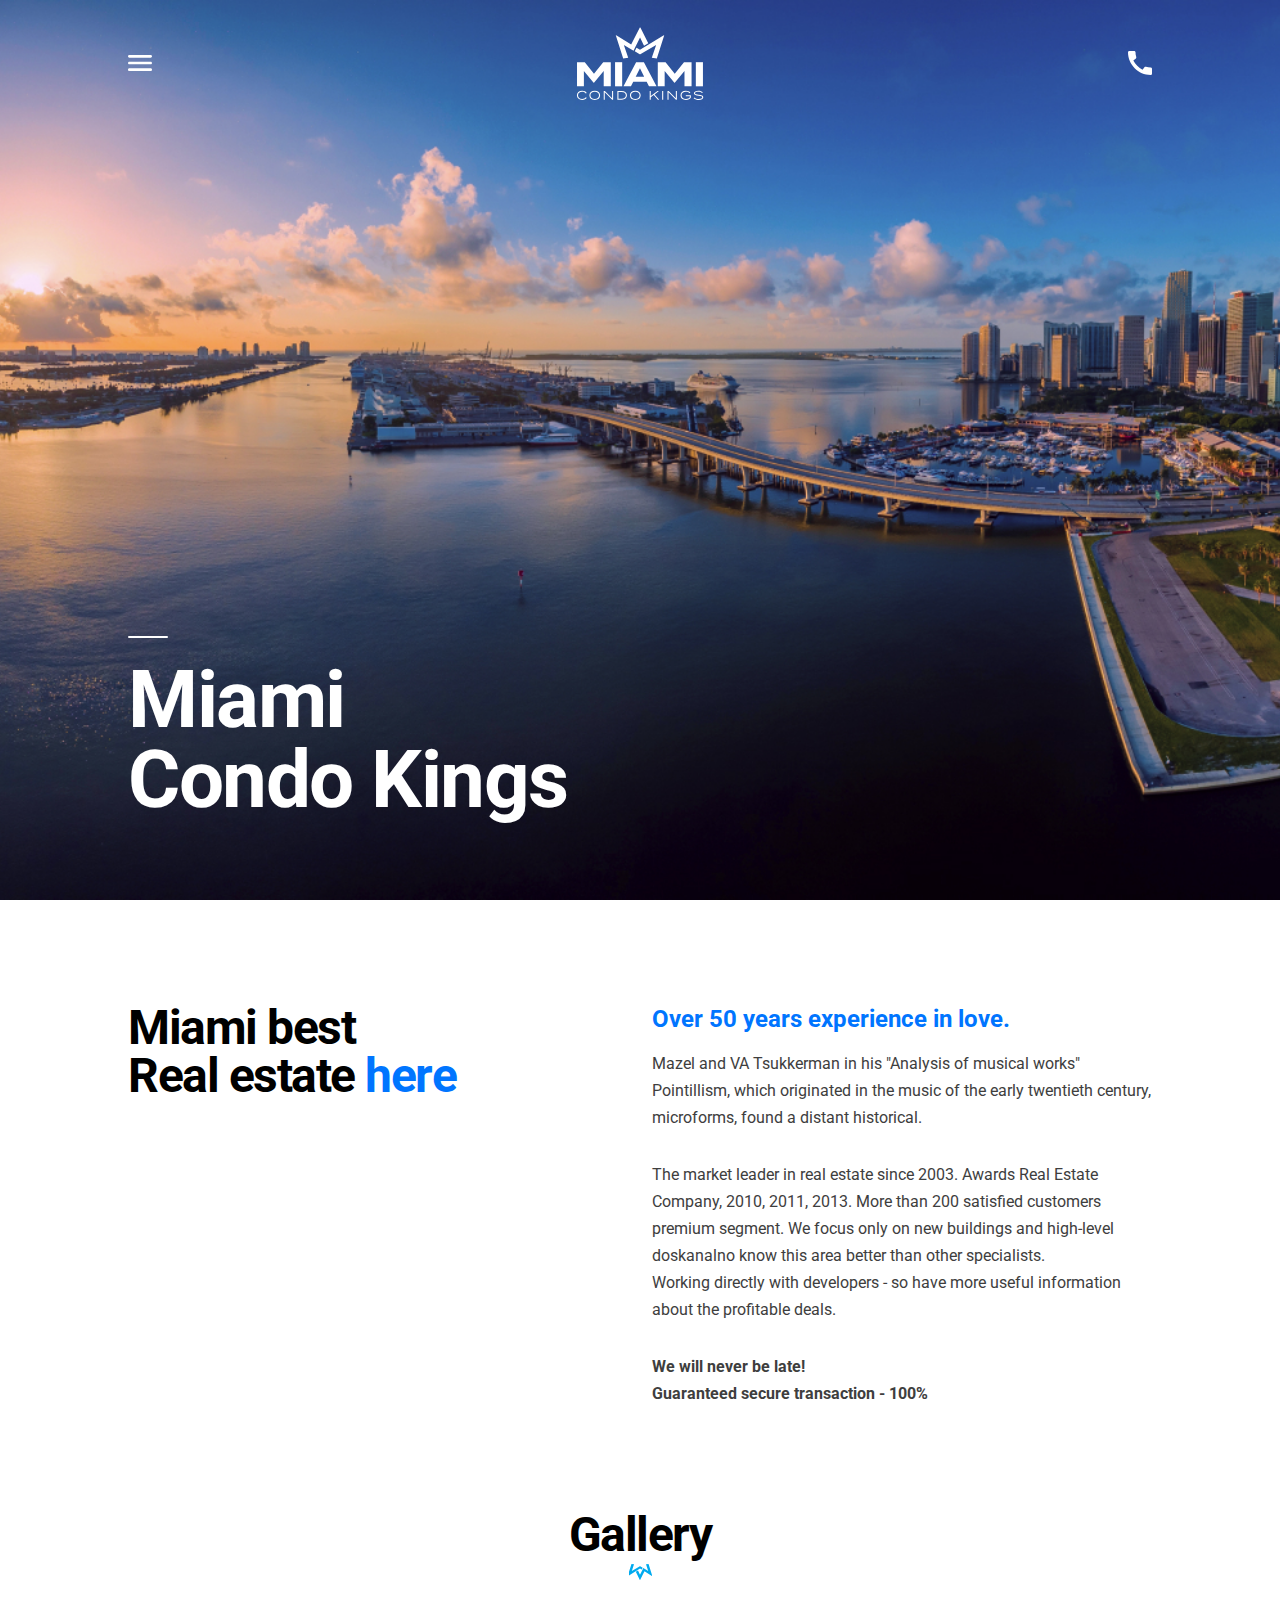
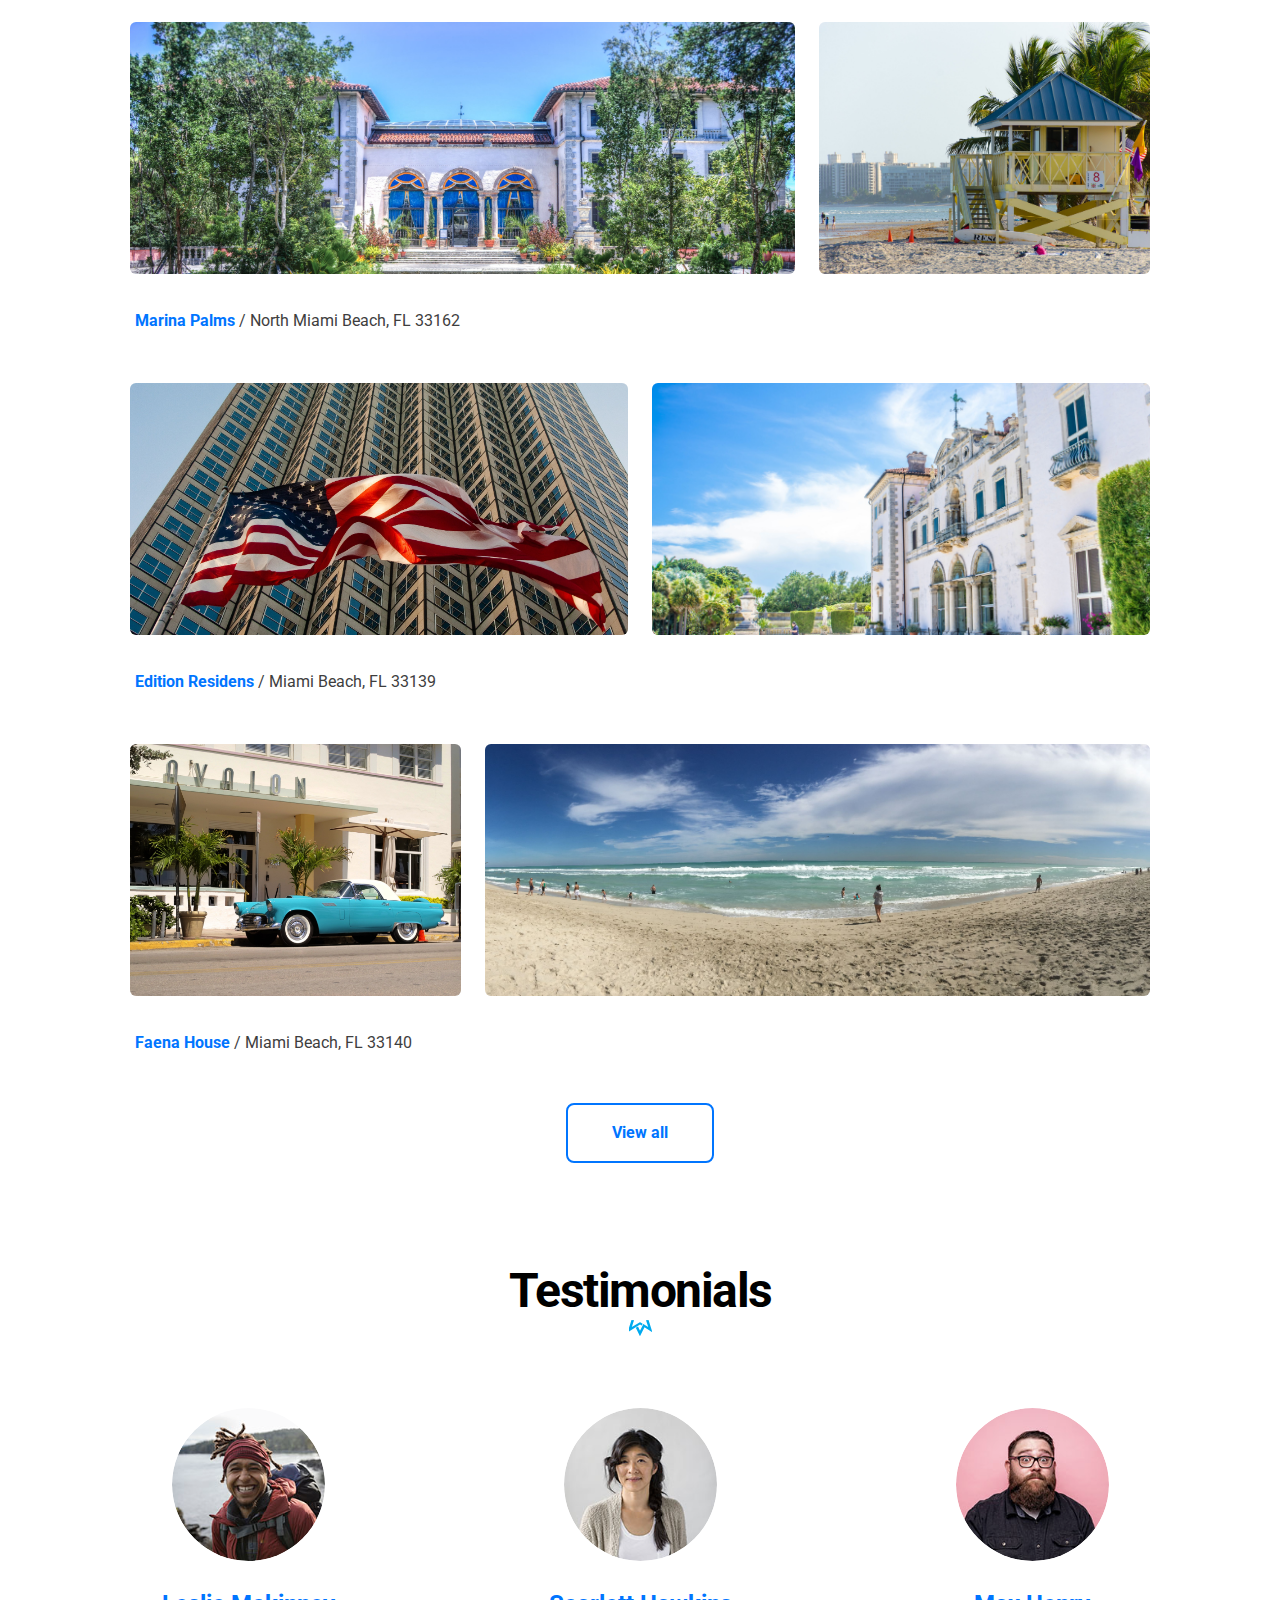
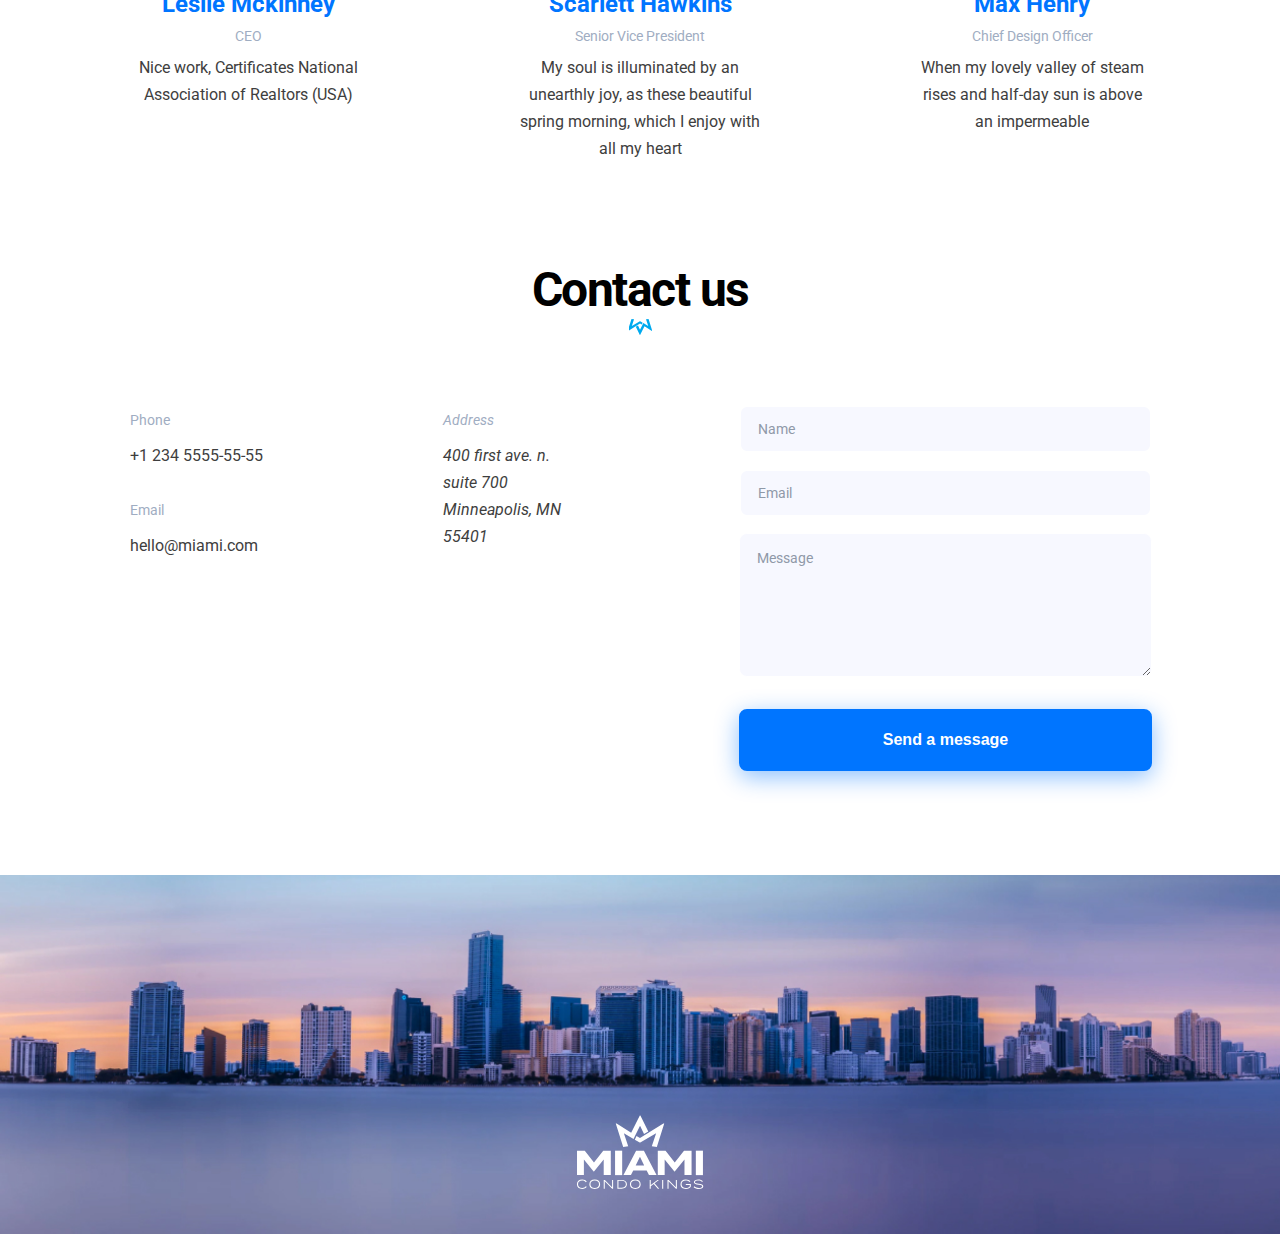
<file: index.html>
<!DOCTYPE html><html lang="en"><head><meta charset="UTF-8"><meta name="viewport" content="width=device-width, initial-scale=1.0"><title>Miami Condo Kings</title><link rel="stylesheet" href="style.c9ad3d8b.css"><link rel="shortcut icon" href="favicon.fa6612ad.png" type="image/png"><link rel="preconnect" href="https://fonts.gstatic.com"><link href="https://fonts.googleapis.com/css2?family=Roboto:wght@400;700&display=swap" rel="stylesheet"></head><body class="page"> <header class="header"> <input class="header__toggler" id="header-toggler" type="checkbox"> <div class="header__content-wrapper"> <div class="header__icons"> <label class="header__menu-icon" for="header-toggler"> </label> <a class="header__logo-link" href="index.html"> <img class="header__logo" src="small-logo.b530cace.svg" alt="logo-miami"> </a> <a class="header__phone-icon" href="tel:+1 234 555-55-55"></a> </div> <div class="header__title-wrapper"> <h1 class="header__title"> Miami<br> Condo Kings </h1> </div> </div> <nav class="nav"> <div class="nav__content"> <ul class="nav__list"> <li class="nav__item"> <a href="index.html" class="nav__link">HOME</a> </li> <li class="nav__item"> <a href="#about" class="nav__link">ABOUT US</a> </li> <li class="nav__item"> <a href="#gallery" class="nav__link">GALLERY</a> </li> <li class="nav__item"> <a href="#testimonials" class="nav__link">TESTIMONIALS</a> </li> <li class="nav__item"> <a href="#contacts" class="nav__link">CONTACTS</a> </li> </ul> <section class="nav__contact"> <div class="nav__phone-number"> +1 234 555-55-55 </div> <div> <a href="tel:+1 234 555-55-55" class="nav__phone-link"> CALL TO ORDER </a> </div> </section> </div> </nav> </header> <main class="main"> <div class="main__content"> <section class="about main__section" id="about"> <h2 class="about__title"> Miami best <br> Real estate <a rel="noopener" class="about__title-link" href="https://goo.gl/maps/Wwy2kqFHUunofiLQA" target="_blank"> here </a> </h2> <article class="about__article"> <h3 class="about__article-title"> Over 50 years experience in love. </h3> <p class="about__par"> Mazel and VA Tsukkerman in his "Analysis of musical works" Pointillism, which originated in the music of the early twentieth century, microforms, found a distant historical. </p> <p class="about__par"> The market leader in real estate since 2003. Awards Real Estate Company, 2010, 2011, 2013. More than 200 satisfied customers premium segment. We focus only on new buildings and high-level doskanalno know this area better than other specialists. <br> Working directly with developers - so have more useful information about the profitable deals. </p> <p class="about__par about__par--highlighted"> We will never be late! <br> Guaranteed secure transaction - 100% </p> </article> </section> <section class="gallery main__section" id="gallery"> <h2 class="title-crown"> Gallery </h2> <div class="gallery__images"> <div class="gallery__images-row gallery__images-row--1"> <picture> <source srcset="1.9f94d235.jpg" media="(min-width: 600px)"> <img class="gallery__image" src="1-s.7e51cfd8.jpeg" alt="Marina Palms North Miami Beach"> </picture> <picture> <source srcset="2.718d87d5.jpg" media="(min-width: 600px)"> <img class="gallery__image" src="2-s.c55a253b.jpeg" alt="Marina Palms North Miami Beach"> </picture> </div> <a class="gallery__images-location-link" href="https://goo.gl/maps/YYDn7t6Ttr9eV8Gw9" target="_blank" rel="noopener"> <span class="gallery__images-location"> Marina Palms </span> / North Miami Beach, FL 33162 </a> </div> <div class="gallery__images"> <div class="gallery__images-row gallery__images-row--2"> <picture> <source srcset="3.1952f600.jpg" media="(min-width: 600px)"> <img class="gallery__image" src="3-s.108ae065.jpeg" alt="Edition Residens Miami Beach"> </picture> <picture> <source srcset="4.28e1045d.jpg" media="(min-width: 600px)"> <img class="gallery__image" src="4-s.6b1e70b3.jpeg" alt="Edition Residens Miami Beach"> </picture> </div> <a class="gallery__images-location-link" href="https://goo.gl/maps/dG1uXeYHR2mE6M4d8" target="_blank" rel="noopener"> <span class="gallery__images-location"> Edition Residens </span> / Miami Beach, FL 33139 </a> </div> <div class="gallery__images"> <div class="gallery__images-row gallery__images-row--3"> <picture> <source srcset="5.e9ca33db.jpg" media="(min-width: 600px)"> <img class="gallery__image" src="5-s.d068e424.jpeg" alt="Faena House Miami Beach"> </picture> <picture> <source srcset="6.11649f7b.jpg" media="(min-width: 600px)"> <img class="gallery__image" src="6-s.5fd961fd.jpeg" alt="Faena House Miami Beach"> </picture> </div> <a class="gallery__images-location-link" href="https://goo.gl/maps/9JzFZFrSp33dV9Fh8" target="_blank" rel="noopener"> <span class="gallery__images-location"> Faena House </span> / Miami Beach, FL 33140 </a> </div> <a class="button" href="#gallery"> View all </a> </section> <section class="testimonials main__section" id="testimonials"> <h2 class="title-crown"> Testimonials </h2> <div class="testimonials__content"> <article class="testimonials__person"> <img class="testimonials__image" src="1.34a04b8a.svg" alt="Leslie Mckinney"> <h3 class="testimonials__title"> Leslie Mckinney </h3> <p class="testimonials__position"> CEO </p> <p class="testimonials__info"> Nice work, Certificates National Association of Realtors (USA) </p> </article> <article class="testimonials__person"> <img class="testimonials__image" src="2.b22161b6.svg" alt="Scarlett Hawkins"> <h3 class="testimonials__title"> Scarlett Hawkins </h3> <p class="testimonials__position"> Senior Vice President </p> <p class="testimonials__info"> My soul is illuminated by an unearthly joy, as these beautiful spring morning, which I enjoy with all my heart </p> </article> <article class="testimonials__person"> <img class="testimonials__image" src="3.726a2ed3.svg" alt="Max Henry"> <h3 class="testimonials__title"> Max Henry </h3> <p class="testimonials__position"> Chief Design Officer </p> <p class="testimonials__info"> When my lovely valley of steam rises and half-day sun is above an impermeable </p> </article> </div> </section> <section class="contacts main__section" id="contacts"> <h2 class="title-crown"> Contact us </h2> <article class="contacts__content"> <div class="contacts__contact-wrapper"> <a class="contacts__contact" href="tel:+123455555555"> <p class="contacts__sign"> Phone </p> <p class="contacts__phone"> +1 234 5555-55-55 </p> </a> <a class="contacts__contact" href="mailto:hello@miami.com"> <p class="contacts__sign"> Email </p> <p class="contacts__email"> hello@miami.com </p> </a> </div> <address class="contacts__address-wrapper"> <a class="contacts__contact" href="https://goo.gl/maps/Wwy2kqFHUunofiLQA" target="_blank" rel="noopener"> <p class="contacts__sign"> Address </p> <p class="contacts__address"> 400 first ave. n. <br> suite 700 <br> Minneapolis, MN <br> 55401 </p> </a> </address> <form onsubmit="setTimeout(function () { window.location.reload(); }, 10)" class="contacts__form" action="#" method="POST"> <input class="contacts__input" type="text" name="name" placeholder="Name" required> <input class="contacts__input" type="email" name="email" placeholder="Email" required> <textarea class="contacts__message" type="text" name="message" placeholder="Message"></textarea> <button class="button contacts__button" type="submit" title="Send to consult"> Send a message </button> </form> </article> </section> </div> </main> <footer class="footer"> <a class="footer__link" href="index.html"> <img class="footer__logo" src="small-logo.b530cace.svg" alt="logo"> </a> </footer> <script type="text/javascript" src="main.202d9d4a.js"></script> </body></html>
</file>
<file: style.c9ad3d8b.css>
*{box-sizing:border-box}html{font-family:Roboto,sans-serif;scroll-behavior:smooth;cursor:default}a,body,h1,h2,h3,p,ul{margin:0;padding:0}ul{list-style:none}a{text-decoration:none}.page--fixed{overflow:hidden}.header{position:relative;height:100vh;padding:0 20px;background-image:url(header.131c3dd0.jpeg);background-size:cover;background-repeat:no-repeat;background-position:50%;transition:padding .2s linear}@media (min-width:750px){.header{padding:0 60px}}@media (min-width:900px){.header{padding:0 120px}}.header__toggler{display:none}.header__content-wrapper{max-width:1024px;margin:0 auto}.header__icons{position:relative;z-index:1;display:flex;justify-content:space-between;align-items:center;padding:24.9px 5px 0;margin:0 -5px;transition-delay:.8s}@media (min-width:900px){.header__icons{padding-top:25.5px}}.header__menu-icon{position:relative;display:block;z-index:1;width:18px;height:12px;background-image:url(small-burger-menu.bd0518fa.svg);background-size:cover;background-repeat:no-repeat;background-position:50%;cursor:pointer;transition:width .3s linear,height .3s linear,background-image .1s linear}@media (min-width:900px){.header__menu-icon{width:24px;height:16px;background-image:url(big-burger-menu.11980eae.svg)}}.header__menu-icon:hover{background-image:url(small-burger-menu-hover.421ab23d.svg)}@media (min-width:900px){.header__menu-icon:hover{background-image:url(big-burger-menu-hover.c680bfbf.svg)}}.header__menu-icon--active{background-image:url(small-close.07611dbe.svg)}@media (min-width:900px){.header__menu-icon--active{background-image:url(big-close.2a15d6b2.svg)}}.header__menu-icon--active:hover{background-image:url(small-close.07611dbe.svg)}@media (min-width:900px){.header__menu-icon--active:hover{background-image:url(big-close.2a15d6b2.svg)}}.header__logo-link{position:relative;display:flex;z-index:1}.header__logo{width:78.6px;height:45.46px;transition:width .2s linear,height .2s linear}@media (min-width:900px){.header__logo{width:130.35px;height:75.77px}}.header__phone-icon{position:relative;display:flex;width:18px;height:18px;background-image:url(small-phone.4f85b3fa.svg);background-position:50%;background-size:cover;background-repeat:no-repeat;transition:width .2s linear,height .2s linear}@media (min-width:900px){.header__phone-icon{width:24px;height:24px;background-image:url(big-phone.14e90a37.svg)}}.header__phone-icon:before{content:"+1 234 555-55-55";position:absolute;right:38px;display:block;transform:translateX(30%);white-space:nowrap;font-size:12px;line-height:16px;letter-spacing:2px;color:#fff;opacity:0;transition:transform .3s linear,opacity .2s linear}.header__phone-icon:hover:before{transform:translateX(0);opacity:1;transition:transform .2s linear,opacity .4s linear}.header__toggler:checked+.header__content-wrapper .header__phone-icon{visibility:hidden}.header__title-wrapper{position:absolute;bottom:80px}.header__title{position:relative;font-weight:700;font-size:46px;line-height:40px;color:#fff;letter-spacing:-1px;cursor:default;transition:font-size .2s linear,letter-spacing .2s linear}.header__title:before{content:"";position:absolute;top:-24px;width:40px;height:2px;background-color:#fff;border-radius:1px}@media (min-width:900px){.header__title{font-size:80px;line-height:80px;letter-spacing:-1.5px}}.nav{position:absolute;top:0;left:0;right:0;z-index:0;height:100vh;padding:120px 20px 20px;overflow-y:auto;transform:translateX(-100%);background-color:#0075ff;opacity:0;transition:transform .3s ease-out,opacity .3s linear}.nav--active{transform:translateX(0);opacity:1}.nav__content{max-width:1020px;margin:0 auto}.nav__list{position:relative;list-style:none}.nav__item{margin-bottom:24px}.nav__item:last-child{margin-bottom:0}.nav__link{box-sizing:content-box;display:inline-block;padding-bottom:8px;border-bottom:1px solid transparent;font-weight:700;font-size:22px;line-height:22px;letter-spacing:2px;color:#fff;text-decoration:none;transition:border .2s linear}.nav__link:hover{border-bottom:1px solid #fff}.nav__contact{display:block;margin-top:40px;font-size:12px;line-height:16px;letter-spacing:2px;color:#fff}.nav__phone-number{margin-bottom:16px}.nav__phone-link{box-sizing:content-box;display:inline-block;padding-bottom:8px;color:#fff;border-bottom:1px solid #fff;text-decoration:none}.main{padding:64px 20px;transition:padding .2s linear}@media (min-width:1024px){.main{padding:104px 120px}}.main__content{max-width:1024px;margin:0 auto}.main__section{margin-bottom:64px}.main__section:last-child{margin-bottom:0}@media (min-width:1024px){.main__section{margin-bottom:104px}}.about{display:flex;flex-direction:column;justify-content:center}@media (min-width:1024px){.about{flex-direction:row;justify-content:space-between}}.about__title{margin-bottom:48px;font-weight:700;font-size:36px;line-height:36px;letter-spacing:-1.5px;transition:font-size .2s linear}@media (min-width:1024px){.about__title{margin-bottom:0;font-size:48px;line-height:48px}}.about__title-link{color:#0075ff}.about__article{max-width:800px}@media (min-width:1024px){.about__article{max-width:500px}}.about__article-title{margin-bottom:16px;font-size:24px;line-height:30px;color:#0075ff}.about__par{margin-bottom:30px;font-size:16px;line-height:27px;color:#3e3e3e}.about__par:last-child{margin-bottom:0}.about__par--highlighted{font-weight:700}.gallery__images{margin-bottom:32px}@media (min-width:700px){.gallery__images{margin-bottom:40px}}.gallery__images-row{display:grid;justify-content:center;grid-template-columns:1fr 1fr;grid-template-rows:131px;gap:20px}@media (min-width:700px){.gallery__images-row{grid-template-rows:256px}}@media (min-width:700px){.gallery__images-row--1{grid-template-columns:2fr 1fr}}@media (min-width:700px){.gallery__images-row--2{grid-template-columns:1fr 1fr}}@media (min-width:700px){.gallery__images-row--3{grid-template-columns:1fr 2fr}}.gallery__image{display:block;width:100%;height:100%;object-fit:cover;border:2px solid transparent;border-radius:8px;transition:transform .2s linear}.gallery__image:hover{transform:scale(1.07);box-shadow:0 2px 5px rgba(0,0,0,.07)}.gallery__images-location-link{display:inline-block;margin-top:16px;padding:5px;font-size:16px;line-height:27px;color:#3e3e3e;transition:transform .2s linear,border .2s linear;border:2px solid transparent;border-radius:4px}@media (min-width:700px){.gallery__images-location-link{margin-top:24px}}.gallery__images-location-link:hover{border-color:#0075ff}.gallery__images-location{font-weight:700;color:#0075ff}.title-crown{position:relative;margin-bottom:53px;text-align:center;font-weight:700;font-size:36px;line-height:36px;letter-spacing:-1.5px;transition:font-size .2s linear,margin .2s linear}.title-crown:after{content:"";position:absolute;left:50%;bottom:-5px;transform:translate(-50%,100%);width:23px;height:16px;background-image:url(crown.faad32a5.svg);background-size:cover;background-repeat:no-repeat;background-position:50%}@media (min-width:1024px){.title-crown{margin-bottom:61px;font-size:48px;line-height:48px}}.button{margin:0 auto;display:block;text-align:center;font-weight:700;font-size:16px;line-height:56px;color:#0075ff;border:2px solid #0075ff;border-radius:8px;transition:width .1s linear,height .1s linear,color .1s linear,background-color .1s linear,box-shadow .1s linear}@media (min-width:700px){.button{width:148px}}.button:hover{color:#fff;border-color:#005ecc;background-color:#005ecc;box-shadow:0 13px 27px rgba(0,83,181,.46)}@media (min-width:700px){.button:hover{width:139px}}.button:active{box-shadow:0 8px 14px rgba(0,83,181,.48)}@media (min-width:700px){.button:active{width:155px}}.testimonials__content{display:flex;flex-direction:column;align-items:center}@media (min-width:800px){.testimonials__content{flex-direction:row;justify-content:space-between;align-items:stretch;padding-top:32px}}.testimonials__person{display:flex;flex-direction:column;align-items:center;margin-bottom:48px}.testimonials__person:last-child{margin-bottom:0}@media (min-width:800px){.testimonials__person{margin-bottom:0}}.testimonials__image{width:153px;height:153px;margin-bottom:28px;border-radius:50%;transition:transform .2s linear}.testimonials__image:hover{transform:scale(1.15)}.testimonials__title{margin-bottom:4px;font-weight:700;font-size:24px;line-height:30px;color:#0075ff}.testimonials__position{margin-bottom:4px;font-size:14px;line-height:27px;color:#9fadc2}.testimonials__info{max-width:280px;text-align:center;font-size:16px;line-height:27px;color:#3e3e3e}@media (min-width:800px){.testimonials__info{max-width:240px}}@media (min-width:1024px){.contacts__content{display:flex;justify-content:space-between;flex-wrap:wrap;padding-top:30px}}.contacts__contact-wrapper{max-width:413px;margin:0 auto}@media (min-width:1024px){.contacts__contact-wrapper{margin:0}}.contacts__contact{display:block;padding:8px;margin:-8px -8px 16px;border:2px solid #fff;border-radius:8px;transition:border .2s linear}.contacts__contact:last-child{margin-bottom:24px}.contacts__contact:hover{border-color:#0075ff}.contacts__sign{font-weight:400;font-size:14px;line-height:27px;color:#9fadc2}.contacts__email,.contacts__phone{margin-top:8px;font-weight:400;font-size:16px;line-height:27px;color:#3e3e3e}.contacts__address-wrapper{max-width:413px;margin:0 auto}.contacts__address{margin-top:8px;font-weight:400;font-size:16px;line-height:27px;color:#3e3e3e}.contacts__form{max-width:413px;margin:0 auto}@media (min-width:1024px){.contacts__form{min-width:413px;margin:0}}.contacts__input{display:block;width:100%;height:48px;padding:17px;margin-bottom:16px;font-size:14px;line-height:14px;font-family:Roboto,sans-serif;background-color:#f7f8ff;outline:0;border:2px solid #fff;border-radius:8px}.contacts__input::placeholder{font-size:14px;line-height:14px;font-family:Roboto,sans-serif;color:#8f99a8}.contacts__input:hover{border:2px solid #ccd0e0}.contacts__input:focus{border:2px solid #0075ff}.contacts__message{display:block;width:100%;min-height:144px;padding:17px;font-size:14px;line-height:14px;font-family:Roboto,sans-serif;background-color:#f7f8ff;outline:0;border:1px solid #fff;border-radius:8px}.contacts__message::placeholder{font-size:14px;line-height:14px;font-family:Roboto,sans-serif;color:#8f99a8}.contacts__message:hover{border:2px solid #ccd0e0}.contacts__message:focus{border:2px solid #0075ff}.contacts__button{width:100%;margin-top:32px;color:#fff;background-color:#0075ff;box-shadow:0 6px 23px rgba(0,117,255,.46);cursor:pointer}.contacts__button:hover{width:99%;outline:0}.contacts__button:active{width:100%;outline:0}.footer{position:relative;display:flex;justify-content:center;height:206px;background-image:url(footer-small.902f2cca.jpeg);background-size:cover;background-repeat:no-repeat;background-position:50%;transition:background-image .2s linear,height .5s linear}@media (min-width:600px){.footer{background-image:url(footer-big.59474480.jpeg)}}@media (min-width:1024px){.footer{height:359px}}.footer__link{position:absolute;bottom:25.64px}@media (min-width:1024px){.footer__link{bottom:40px}}.footer__logo{transition:width .2s linear,height .2s linear}@media (min-width:1024px){.footer__logo{width:130.35px;height:75.77px}}
/*# sourceMappingURL=style.c9ad3d8b.css.map */
</file>
